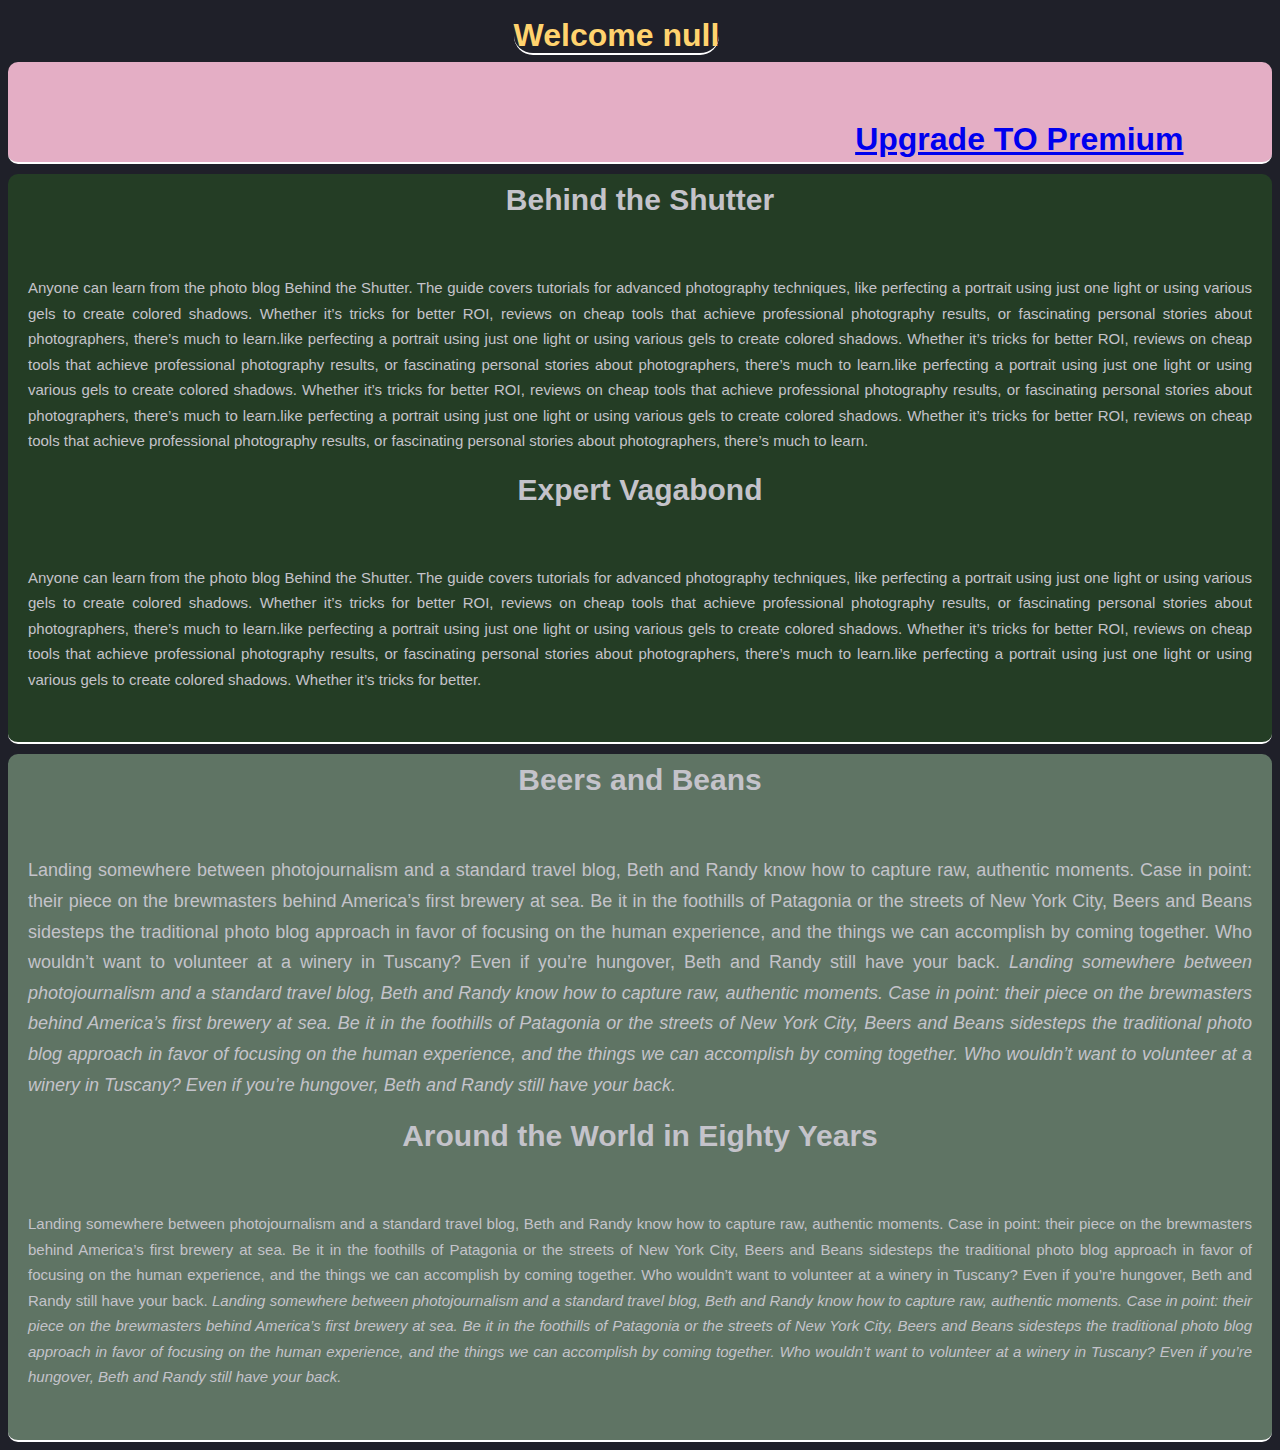
<file: public/dashboard_basic.html>
<!DOCTYPE html>
<html lang="en">
    <head>
        <meta charset="UTF-8">
        <meta http-equiv="X-UA-Compatible" content="IE=edge">
        <meta name="viewport" content="width=device-width, initial-scale=1.0">
        <link href="https://cdn.jsdelivr.net/npm/bootstrap@5.0.2/dist/css/bootstrap.min.css" rel="stylesheet" integrity="sha384-EVSTQN3/azprG1Anm3QDgpJLIm9Nao0Yz1ztcQTwFspd3yD65VohhpuuCOmLASjC" crossorigin="anonymous">
        <link rel="stylesheet" href="./style/style.css">
        <title>Main Page</title>
    </head>
    <body>
        <div class="container-fluid">
            <span class="usrnam2" id="usrname2id">jayesh</span>
            <div class="row row1">
                <a href="dis_data.html" class="upgrade_link">Upgrade TO Premium</a>
            </div>
            <div class="row row2">
                <div class="col-6">
                    <h1 class="row2-h1">Behind the Shutter</h1>
                    <span class="row2-span1">  Anyone can learn from the photo blog Behind the Shutter. The guide covers tutorials for advanced photography techniques,
                            like perfecting a portrait using just one light or using various gels to create colored shadows. Whether it’s tricks for
                            better ROI, reviews on cheap tools that achieve professional photography results, or fascinating personal stories about
                            photographers, there’s much to learn.like perfecting a portrait using just one light or using various gels to create colored shadows. Whether it’s tricks for
                            better ROI, reviews on cheap tools that achieve professional photography results, or fascinating personal stories about
                            photographers, there’s much to learn.like perfecting a portrait using just one light or using various gels to create colored shadows. Whether it’s tricks for
                            better ROI, reviews on cheap tools that achieve professional photography results, or fascinating personal stories about
                            photographers, there’s much to learn.like perfecting a portrait using just one light or using various gels to create colored shadows. Whether it’s tricks for
                            better ROI, reviews on cheap tools that achieve professional photography results, or fascinating personal stories about
                            photographers, there’s much to learn.
                    </span>
                </div>
                <div class="col-6">
                    <h1 class="row2-h2">Expert Vagabond</h1>
                    <span class="row2-span2"> Anyone can learn from the photo blog Behind the Shutter. The guide covers tutorials for
                        advanced photography techniques,
                        like perfecting a portrait using just one light or using various gels to create colored shadows. Whether it’s tricks
                        for
                        better ROI, reviews on cheap tools that achieve professional photography results, or fascinating personal stories
                        about
                        photographers, there’s much to learn.like perfecting a portrait using just one light or using various gels to create
                        colored shadows. Whether it’s tricks for
                        better ROI, reviews on cheap tools that achieve professional photography results, or fascinating personal stories
                        about
                        photographers, there’s much to learn.like perfecting a portrait using just one light or using various gels to create
                        colored shadows. Whether it’s tricks for
                        better.
                    </span>
                </div>
            </div>
            <div class="row row3" id="first_feature">
                <div class="col-6">
                    <h1 class="row3-h1">Beers and Beans</h1>
                    <span class="row3-span1"> Landing somewhere between photojournalism and a standard travel blog, Beth and Randy know how to capture raw, authentic
                        moments. Case in point: their piece on the brewmasters behind America’s first brewery at sea. Be it in the foothills of
                        Patagonia or the streets of New York City, Beers and Beans sidesteps the traditional photo blog approach in favor of
                        focusing on the human experience, and the things we can accomplish by coming together. Who wouldn’t want to volunteer at
                        a winery in Tuscany? Even if you’re hungover, Beth and Randy still have your back.
                        <i> <b>Landing somewhere between photojournalism and a standard travel blog, Beth and Randy know how to capture raw, authentic
                        moments. Case in point: their piece on the brewmasters behind America’s first brewery at sea. Be it in the foothills of
                        Patagonia or the streets of New York City, Beers and Beans sidesteps the traditional photo blog approach in favor of
                        focusing on the human experience, and the things we can accomplish by coming together. Who wouldn’t want to volunteer at
                        a winery in Tuscany? Even if you’re hungover, Beth and Randy still have your back. </b></i>
                    </span>
                </div>
                <div class="col-6">
                    <h1 class="row3-h2">Around the World in Eighty Years</h1>
                    <span class="row3-span2"> Landing somewhere between photojournalism and a standard travel blog, Beth and Randy know how
                        to capture raw, authentic
                        moments. Case in point: their piece on the brewmasters behind America’s first brewery at sea. Be it in the foothills
                        of
                        Patagonia or the streets of New York City, Beers and Beans sidesteps the traditional photo blog approach in favor of
                        focusing on the human experience, and the things we can accomplish by coming together. Who wouldn’t want to
                        volunteer at
                        a winery in Tuscany? Even if you’re hungover, Beth and Randy still have your back.
                        <i> <b>Landing somewhere between photojournalism and a standard travel blog, Beth and Randy know how to capture raw,
                                authentic
                                moments. Case in point: their piece on the brewmasters behind America’s first brewery at sea. Be it in the
                                foothills of
                                Patagonia or the streets of New York City, Beers and Beans sidesteps the traditional photo blog approach in
                                favor of
                                focusing on the human experience, and the things we can accomplish by coming together. Who wouldn’t want to
                                volunteer at
                                a winery in Tuscany? Even if you’re hungover, Beth and Randy still have your back. </b></i>
                    </span>
                </div>
            </div>
        </div>
        <script src="./basic_plan.js"></script>
    </body>
</html>
</file>
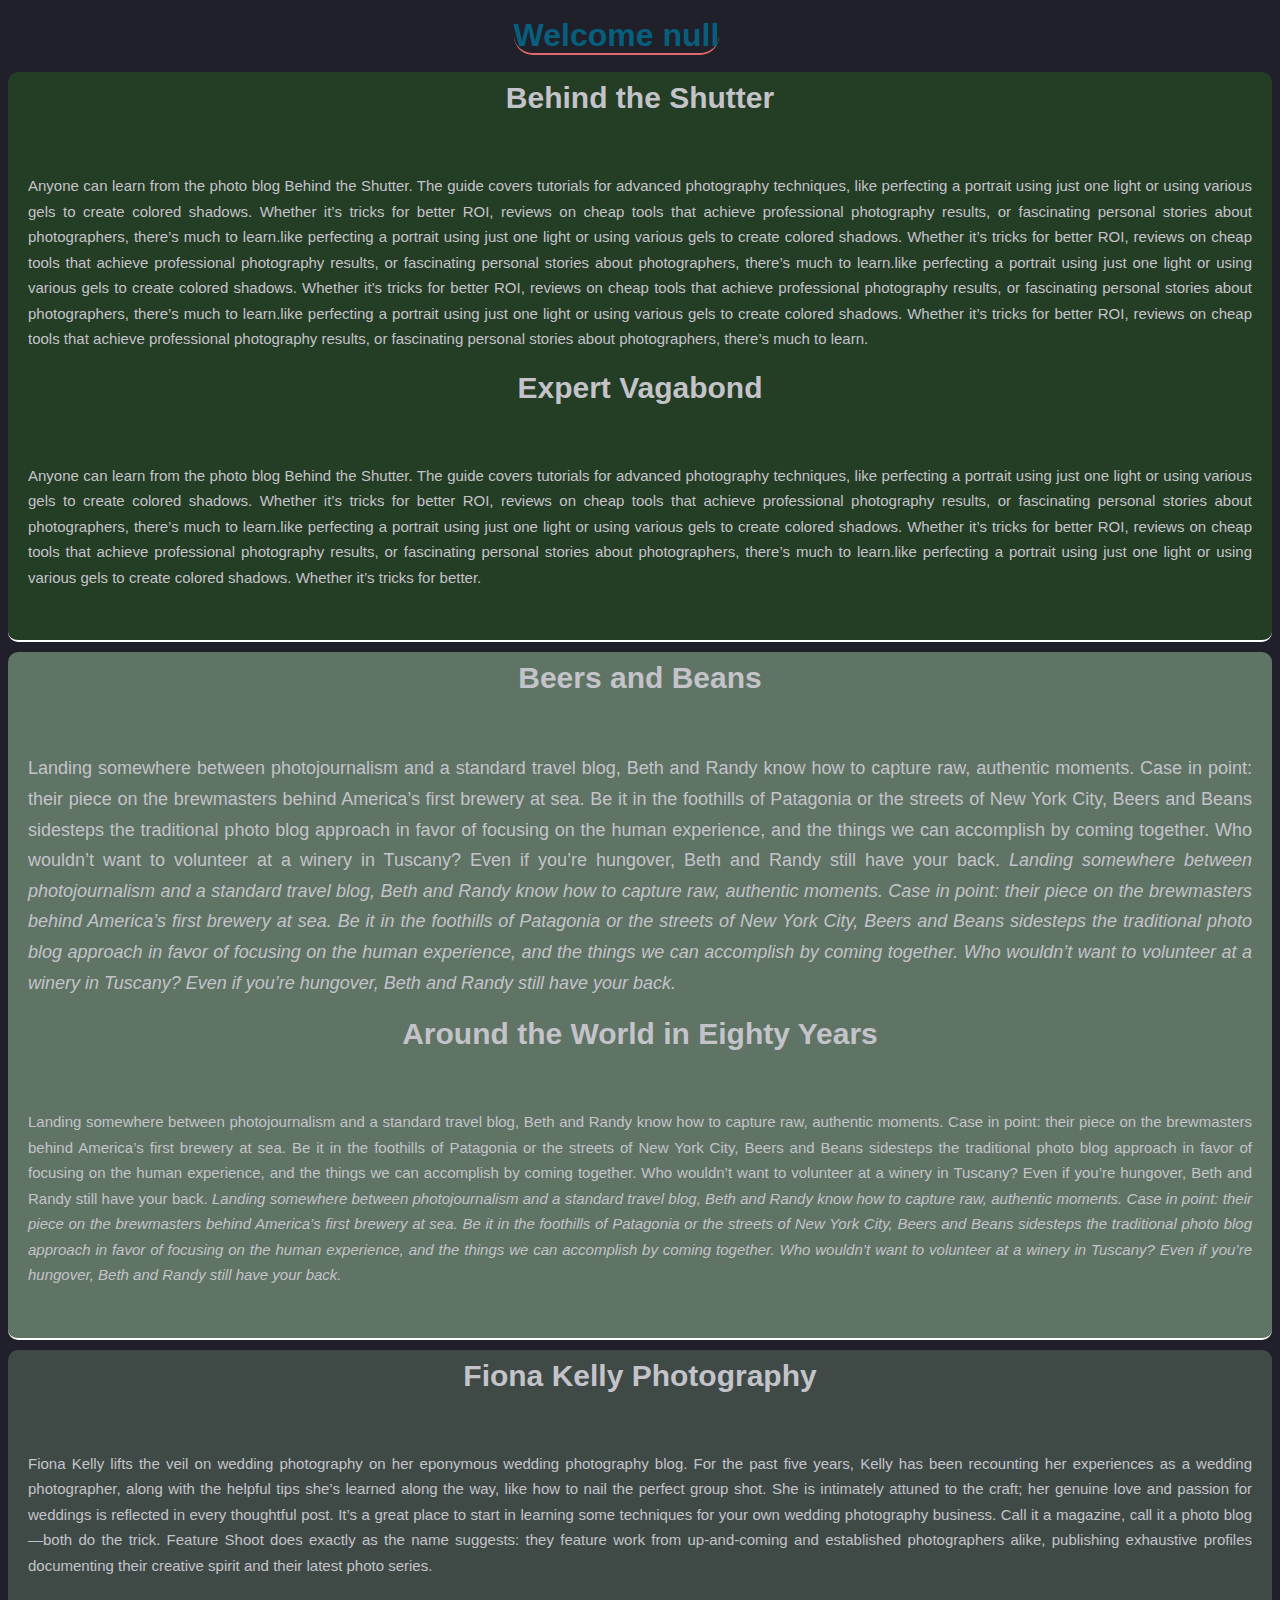
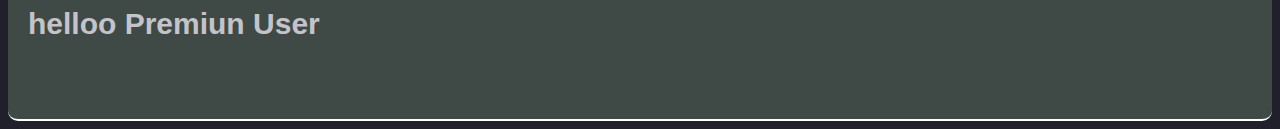
<file: public/dashboard_premium.html>
<!DOCTYPE html>
<html lang="en">
    <head>
        <meta charset="UTF-8">
        <meta http-equiv="X-UA-Compatible" content="IE=edge">
        <meta name="viewport" content="width=device-width, initial-scale=1.0">
        <link href="https://cdn.jsdelivr.net/npm/bootstrap@5.0.2/dist/css/bootstrap.min.css" rel="stylesheet" integrity="sha384-EVSTQN3/azprG1Anm3QDgpJLIm9Nao0Yz1ztcQTwFspd3yD65VohhpuuCOmLASjC" crossorigin="anonymous">
        <link rel="stylesheet" href="./style/style.css">
        <title>Main Page</title>
    </head>
    <body>
        <div class="container-fluid">
            <span class="usrnam3" id="usrname3id"></span>
            <!-- <div class="row row1">
                <a href="#" class="upgrade_link">Upgrade Plan</a>
            </div> -->
            <div class="row row2">
                <div class="col-6">
                    <h1 class="row2-h1">Behind the Shutter</h1>
                    <span class="row2-span1">  Anyone can learn from the photo blog Behind the Shutter. The guide covers tutorials for advanced photography techniques,
                            like perfecting a portrait using just one light or using various gels to create colored shadows. Whether it’s tricks for
                            better ROI, reviews on cheap tools that achieve professional photography results, or fascinating personal stories about
                            photographers, there’s much to learn.like perfecting a portrait using just one light or using various gels to create colored shadows. Whether it’s tricks for
                            better ROI, reviews on cheap tools that achieve professional photography results, or fascinating personal stories about
                            photographers, there’s much to learn.like perfecting a portrait using just one light or using various gels to create colored shadows. Whether it’s tricks for
                            better ROI, reviews on cheap tools that achieve professional photography results, or fascinating personal stories about
                            photographers, there’s much to learn.like perfecting a portrait using just one light or using various gels to create colored shadows. Whether it’s tricks for
                            better ROI, reviews on cheap tools that achieve professional photography results, or fascinating personal stories about
                            photographers, there’s much to learn.
                    </span>
                </div>
                <div class="col-6">
                    <h1 class="row2-h2">Expert Vagabond</h1>
                    <span class="row2-span2"> Anyone can learn from the photo blog Behind the Shutter. The guide covers tutorials for
                        advanced photography techniques,
                        like perfecting a portrait using just one light or using various gels to create colored shadows. Whether it’s tricks
                        for
                        better ROI, reviews on cheap tools that achieve professional photography results, or fascinating personal stories
                        about
                        photographers, there’s much to learn.like perfecting a portrait using just one light or using various gels to create
                        colored shadows. Whether it’s tricks for
                        better ROI, reviews on cheap tools that achieve professional photography results, or fascinating personal stories
                        about
                        photographers, there’s much to learn.like perfecting a portrait using just one light or using various gels to create
                        colored shadows. Whether it’s tricks for
                        better.
                    </span>
                </div>
            </div>
            <div class="row row3" id="first_feature">
                <div class="col-6">
                    <h1 class="row3-h1">Beers and Beans</h1>
                    <span class="row3-span1"> Landing somewhere between photojournalism and a standard travel blog, Beth and Randy know how to capture raw, authentic
                        moments. Case in point: their piece on the brewmasters behind America’s first brewery at sea. Be it in the foothills of
                        Patagonia or the streets of New York City, Beers and Beans sidesteps the traditional photo blog approach in favor of
                        focusing on the human experience, and the things we can accomplish by coming together. Who wouldn’t want to volunteer at
                        a winery in Tuscany? Even if you’re hungover, Beth and Randy still have your back.
                        <i> <b>Landing somewhere between photojournalism and a standard travel blog, Beth and Randy know how to capture raw, authentic
                        moments. Case in point: their piece on the brewmasters behind America’s first brewery at sea. Be it in the foothills of
                        Patagonia or the streets of New York City, Beers and Beans sidesteps the traditional photo blog approach in favor of
                        focusing on the human experience, and the things we can accomplish by coming together. Who wouldn’t want to volunteer at
                        a winery in Tuscany? Even if you’re hungover, Beth and Randy still have your back. </b></i>
                    </span>
                </div>
                <div class="col-6">
                    <h1 class="row3-h2">Around the World in Eighty Years</h1>
                    <span class="row3-span2"> Landing somewhere between photojournalism and a standard travel blog, Beth and Randy know how
                        to capture raw, authentic
                        moments. Case in point: their piece on the brewmasters behind America’s first brewery at sea. Be it in the foothills
                        of
                        Patagonia or the streets of New York City, Beers and Beans sidesteps the traditional photo blog approach in favor of
                        focusing on the human experience, and the things we can accomplish by coming together. Who wouldn’t want to
                        volunteer at
                        a winery in Tuscany? Even if you’re hungover, Beth and Randy still have your back.
                        <i> <b>Landing somewhere between photojournalism and a standard travel blog, Beth and Randy know how to capture raw,
                                authentic
                                moments. Case in point: their piece on the brewmasters behind America’s first brewery at sea. Be it in the
                                foothills of
                                Patagonia or the streets of New York City, Beers and Beans sidesteps the traditional photo blog approach in
                                favor of
                                focusing on the human experience, and the things we can accomplish by coming together. Who wouldn’t want to
                                volunteer at
                                a winery in Tuscany? Even if you’re hungover, Beth and Randy still have your back. </b></i>
                    </span>
                </div>
            </div>
            <div class="row row4" id="sec_feature">
                <div class="col-6">
                    <h1 class="row4-h1">Fiona Kelly Photography</h1>
                    <span class="row4-span1"> Fiona Kelly lifts the veil on wedding photography on her eponymous wedding photography blog. For the past five years,
                    Kelly has been recounting her experiences as a wedding photographer, along with the helpful tips she’s learned along the
                    way, like how to nail the perfect group shot. She is intimately attuned to the craft; her genuine love and passion for
                    weddings is reflected in every thoughtful post. It’s a great place to start in learning some techniques for your own
                    wedding photography business.
                    Call it a magazine, call it a photo blog—both do the trick. Feature Shoot does exactly as the name suggests: they
                    feature work from up-and-coming and established photographers alike, publishing exhaustive profiles documenting their
                    creative spirit and their latest photo series.
                    </span>
                </div>
                <div class="col-6">
                    <h1>helloo Premiun User</h1>
                </div>
            </div>
        </div>
        <script src="./premium_plan.js"></script>
    </body>
</html>
</file>
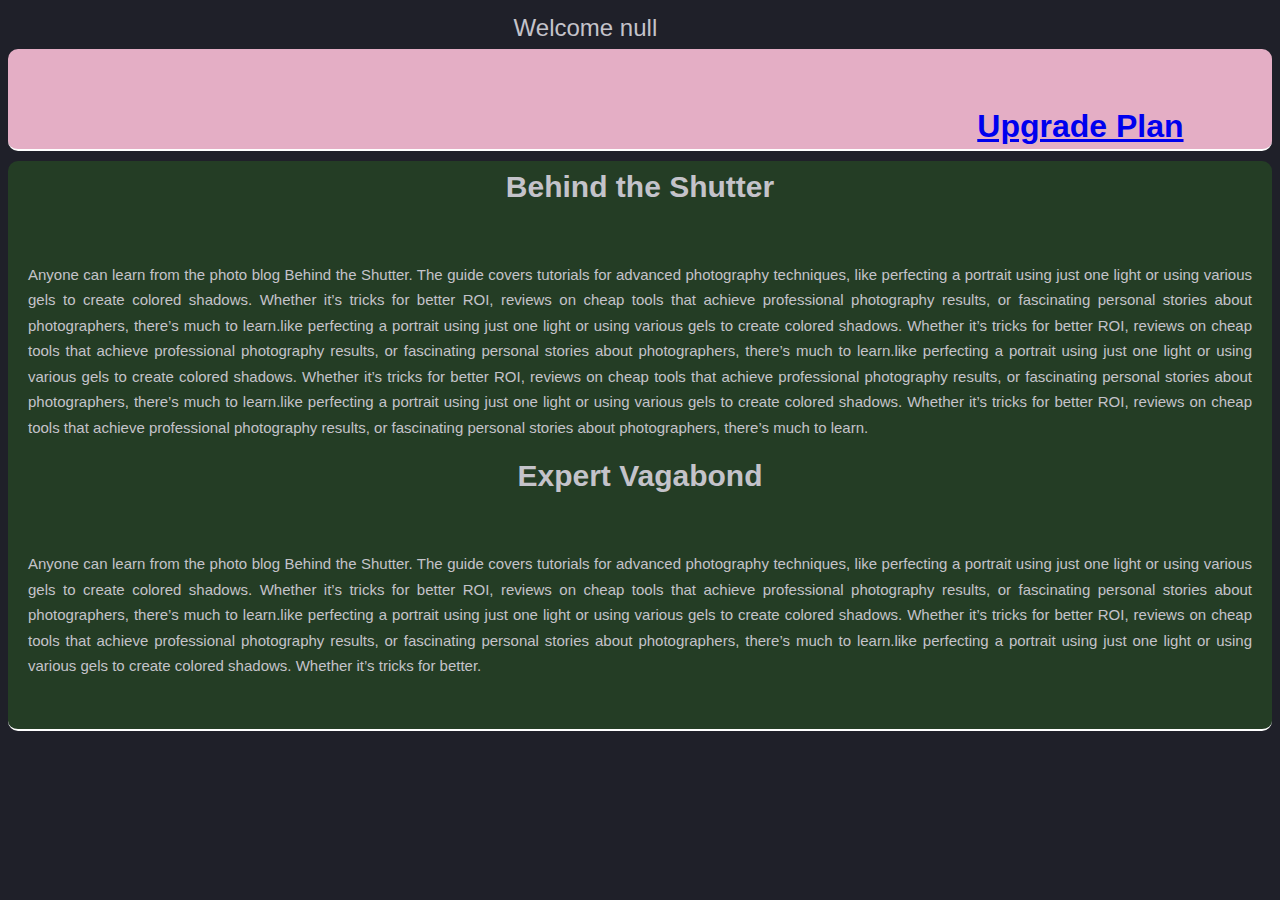
<file: public/dashboard_trial.html>
<!DOCTYPE html>
<html lang="en">
    <head>
        <meta charset="UTF-8">
        <meta http-equiv="X-UA-Compatible" content="IE=edge">
        <meta name="viewport" content="width=device-width, initial-scale=1.0">
        <link href="https://cdn.jsdelivr.net/npm/bootstrap@5.0.2/dist/css/bootstrap.min.css" rel="stylesheet" integrity="sha384-EVSTQN3/azprG1Anm3QDgpJLIm9Nao0Yz1ztcQTwFspd3yD65VohhpuuCOmLASjC" crossorigin="anonymous">
        <link rel="stylesheet" href="./style/style.css">
        <title>Main Page</title>
    </head>
    <body>
        <div class="container-fluid">
            <span class="usrname1" id="usrname1id"></span>
            <div class="row row1">
                <a href="dis_data.html" class="upgrade_link">Upgrade Plan</a>
            </div>
            <div class="row row2">
                <div class="col-6">
                    <h1 class="row2-h1">Behind the Shutter</h1>
                    <span class="row2-span1" id="abc">  Anyone can learn from the photo blog Behind the Shutter. The guide covers tutorials for advanced photography techniques,
                            like perfecting a portrait using just one light or using various gels to create colored shadows. Whether it’s tricks for
                            better ROI, reviews on cheap tools that achieve professional photography results, or fascinating personal stories about
                            photographers, there’s much to learn.like perfecting a portrait using just one light or using various gels to create colored shadows. Whether it’s tricks for
                            better ROI, reviews on cheap tools that achieve professional photography results, or fascinating personal stories about
                            photographers, there’s much to learn.like perfecting a portrait using just one light or using various gels to create colored shadows. Whether it’s tricks for
                            better ROI, reviews on cheap tools that achieve professional photography results, or fascinating personal stories about
                            photographers, there’s much to learn.like perfecting a portrait using just one light or using various gels to create colored shadows. Whether it’s tricks for
                            better ROI, reviews on cheap tools that achieve professional photography results, or fascinating personal stories about
                            photographers, there’s much to learn.
                    </span>
                </div>
                <div class="col-6">
                    <h1 class="row2-h2">Expert Vagabond</h1>
                    <span class="row2-span2"> Anyone can learn from the photo blog Behind the Shutter. The guide covers tutorials for
                        advanced photography techniques,
                        like perfecting a portrait using just one light or using various gels to create colored shadows. Whether it’s tricks
                        for
                        better ROI, reviews on cheap tools that achieve professional photography results, or fascinating personal stories
                        about
                        photographers, there’s much to learn.like perfecting a portrait using just one light or using various gels to create
                        colored shadows. Whether it’s tricks for
                        better ROI, reviews on cheap tools that achieve professional photography results, or fascinating personal stories
                        about
                        photographers, there’s much to learn.like perfecting a portrait using just one light or using various gels to create
                        colored shadows. Whether it’s tricks for
                        better.
                    </span>
                </div>
            </div>
        </div>
        <script src="./trial_plan.js"></script>
    </body>
</html>
</file>
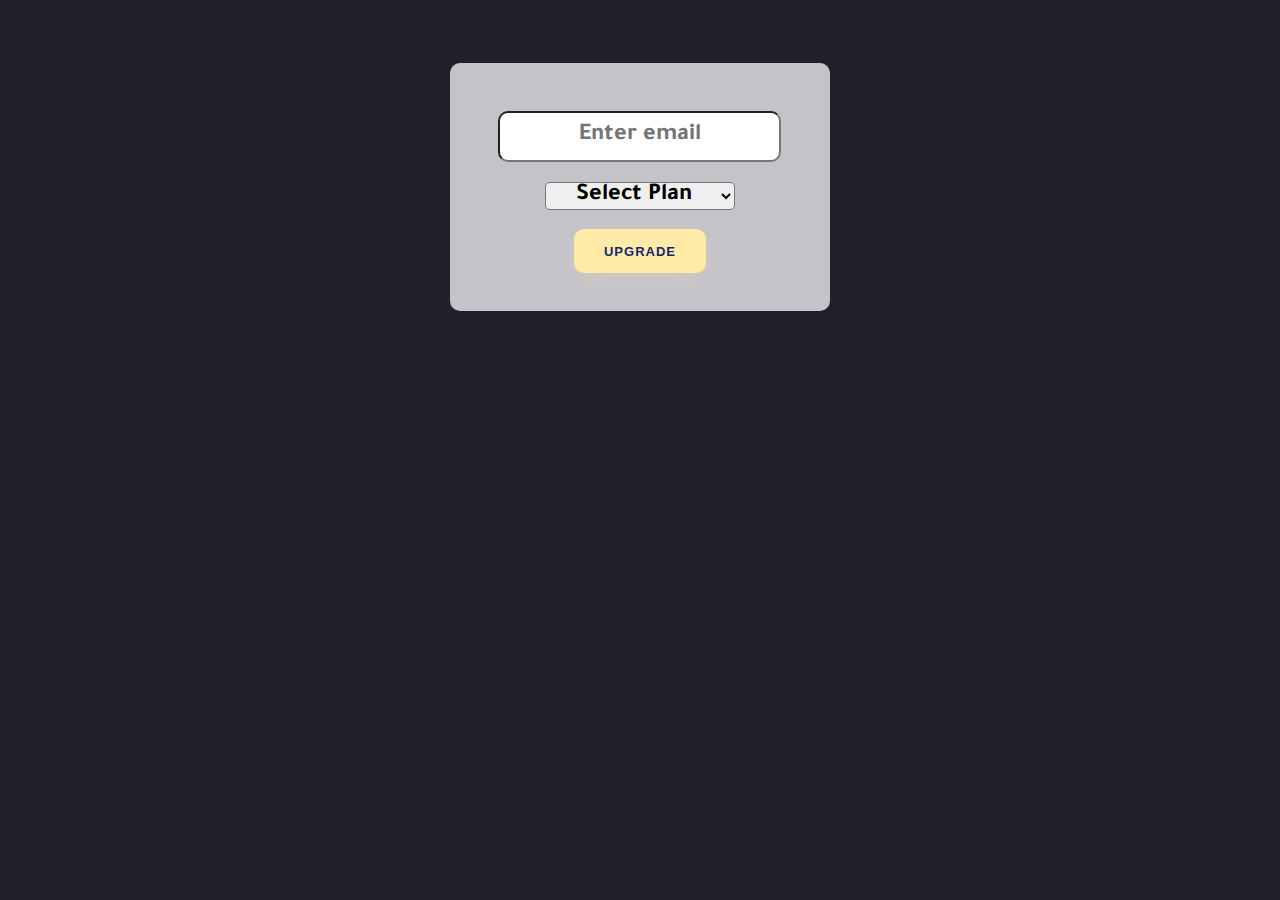
<file: public/dis_data.html>
<!DOCTYPE html>
<html lang="en">
    <head>
        <meta charset="UTF-8">
        <meta http-equiv="X-UA-Compatible" content="IE=edge">
        <meta name="viewport" content="width=device-width, initial-scale=1.0">
        <link href="https://cdn.jsdelivr.net/npm/bootstrap@5.0.2/dist/css/bootstrap.min.css" rel="stylesheet"
            integrity="sha384-EVSTQN3/azprG1Anm3QDgpJLIm9Nao0Yz1ztcQTwFspd3yD65VohhpuuCOmLASjC" crossorigin="anonymous">
        <link rel="preconnect" href="https://fonts.googleapis.com">
        <link rel="preconnect" href="https://fonts.gstatic.com" crossorigin>
        <link href="https://fonts.googleapis.com/css2?family=Alfa+Slab+One&family=Dancing+Script&family=Quicksand:wght@300&family=Rubik+Moonrocks&family=Space+Mono:ital@0;1&family=Syne+Mono&family=Tajawal:wght@300&display=swap"
        rel="stylesheet">
        <link rel="stylesheet" href="./style/style.css">
        <title>Plans</title>
    </head>
    <body>
        <div class="plans-div">
            <div class="email-box-upgrade">
                <input type="email" class="form-control" id="upgrade_email" aria-describedby="emailHelp" placeholder="Enter email">
            </div>
            <div class="select-div">
                <select class="form-select form-select-lg mb-3 select-tag" aria-label=".form-select-lg example" id="plan_value">
                    <option selected value="">Select Plan</option>
                    <option value="basic">Basic Plan</option>
                    <option value="premium">Premium Plan</option>
                </select>
                <div class="upgrade-div">
                    <button type="button" class="btn btn-success" id="upgrade">Upgrade</button>
                </div>
            </div>
        </div>
        <script src="./upgrade_plan.js"></script>
    </body>
</html>
</file>
<file: public/style/style.css>
body{
    background-color:cadetblue ;
}

.usrname1{
    text-align: justify;
    margin-left: 40%;
    font-size: x-large;
}

.usrnam2{
    text-align: justify;
    margin-left: 40%;
    font-size: xx-large;
    color: #FFD36E;
    font-weight: bold;
    border-radius: 20px;
    border-bottom: 2px solid white;
}

.usrnam3 {
    text-align: justify;
    margin-left: 40%;
    font-size: xx-large;
    color: #085E7D;
    font-weight: bold;
    border-radius: 20px;
    border-bottom: 2px solid rgb(224, 105, 105);
}

table{
    /* border: 2px solid black; */
    height: 500px;
    width: 800px;
    margin: auto;
    margin-top: 200px;
    border-radius: 30px;
    background-color:rgb(31, 139, 143);
    box-shadow: 7px 7px 0.8px black;
}
.pic{
    text-align: center;
    font-size: x-large;
}
td{
    /* border: 2px solid black; */
    border-radius: 350px;
    opacity: 0.7;
    
}
.pic{
    background-color: cornsilk;
    /* background-image: url(../img/ip.jpeg); */
    width: 450px;
    box-shadow: 3px 3px 0.5px black;
}
.welcome{
    text-align: center;
    font-family: 'Franklin Gothic Medium', 'Arial Narrow', Arial, sans-serif;
    font-weight: bold;
    font-size: x-large;
    vertical-align: bottom;
    border-bottom: 3px solid red;
    padding-right: 10px;
}

.user{
    text-align: center;
    height: 80px;
}
.user-text{
    margin-left: 10px;
    height: 40px;
    width: 250px;
    border-radius: 10px;
    font-size: x-large;
}

.password{
    vertical-align: top;
    text-align: center;
    height: 80px;

}
.user-password{
    margin-left: 10px;
    height: 40px;
    width: 250px;
    border-radius: 10px;
    font-size: x-large;
}

.button{
    vertical-align: top;
    text-align: center;
}
.login{
    height: 40px;
    width: 150px;
    border-radius: 10px;
    font-size: larger;
    font-style: italic;
}

.signup{
    font-size: larger;
}
.signup:hover{
    color: red;
}

.login:hover{
    background-color: rgb(107, 158, 199);
    opacity: 0.9;
}


/* Please ❤ this if you like it! */


@import url('https://fonts.googleapis.com/css?family=Poppins:400,500,600,700,800,900');

body {
    font-family: 'Poppins', sans-serif;
    font-weight: 300;
    font-size: 15px;
    line-height: 1.7;
    color: #c4c3ca;
    background-color: #1f2029;
    overflow-x: hidden;
}

a {
    cursor: pointer;
    transition: all 200ms linear;
}

a:hover {
    text-decoration: none;
}

.link {
    color: #c4c3ca;
}

.link:hover {
    color: #ffeba7;
}

p {
    font-weight: 500;
    font-size: 14px;
    line-height: 1.7;
}

h4 {
    font-weight: 600;
}

h6 span {
    padding: 0 20px;
    text-transform: uppercase;
    font-weight: 700;
}

.section {
    position: relative;
    width: 100%;
    display: block;
}

.full-height {
    min-height: 100vh;
}

[type="checkbox"]:checked,
[type="checkbox"]:not(:checked) {
    position: absolute;
    left: -9999px;
}

.checkbox:checked+label,
.checkbox:not(:checked)+label {
    position: relative;
    display: block;
    text-align: center;
    width: 60px;
    height: 16px;
    border-radius: 8px;
    padding: 0;
    margin: 10px auto;
    cursor: pointer;
    background-color: #ffeba7;
}

.checkbox:checked+label:before,
.checkbox:not(:checked)+label:before {
    position: absolute;
    display: block;
    width: 36px;
    height: 36px;
    border-radius: 50%;
    color: #ffeba7;
    background-color: #102770;
    font-family: 'unicons';
    content: '\eb4f';
    z-index: 20;
    top: -10px;
    left: -10px;
    line-height: 36px;
    text-align: center;
    font-size: 24px;
    transition: all 0.5s ease;
}

.checkbox:checked+label:before {
    transform: translateX(44px) rotate(-270deg);
}


.card-3d-wrap {
    position: relative;
    width: 440px;
    max-width: 100%;
    height: 400px;
    -webkit-transform-style: preserve-3d;
    transform-style: preserve-3d;
    perspective: 800px;
    margin-top: 60px;
}

.card-3d-wrapper {
    width: 100%;
    height: 100%;
    position: absolute;
    top: 0;
    left: 0;
    -webkit-transform-style: preserve-3d;
    transform-style: preserve-3d;
    transition: all 600ms ease-out;
}

.card-front,
.card-back {
    width: 100%;
    height: 100%;
    background-color: #2a2b38;
    background-image: url('https://s3-us-west-2.amazonaws.com/s.cdpn.io/1462889/pat.svg');
    background-position: bottom center;
    background-repeat: no-repeat;
    background-size: 300%;
    position: absolute;
    border-radius: 6px;
    left: 0;
    top: 0;
    -webkit-transform-style: preserve-3d;
    transform-style: preserve-3d;
    -webkit-backface-visibility: hidden;
    -moz-backface-visibility: hidden;
    -o-backface-visibility: hidden;
    backface-visibility: hidden;
}

.card-back {
    transform: rotateY(180deg);
}

.checkbox:checked~.card-3d-wrap .card-3d-wrapper {
    transform: rotateY(180deg);
}

.center-wrap {
    position: absolute;
    width: 100%;
    padding: 0 35px;
    top: 50%;
    left: 0;
    transform: translate3d(0, -50%, 35px) perspective(100px);
    z-index: 20;
    display: block;
}


.form-group {
    position: relative;
    display: block;
    margin: 0;
    padding: 0;
}

.form-style {
    padding: 13px 20px;
    padding-left: 55px;
    height: 48px;
    width: 100%;
    font-weight: 500;
    border-radius: 4px;
    font-size: 14px;
    line-height: 22px;
    letter-spacing: 0.5px;
    outline: none;
    color: #c4c3ca;
    background-color: #1f2029;
    border: none;
    -webkit-transition: all 200ms linear;
    transition: all 200ms linear;
    box-shadow: 0 4px 8px 0 rgba(21, 21, 21, .2);
}

.form-style:focus,
.form-style:active {
    border: none;
    outline: none;
    box-shadow: 0 4px 8px 0 rgba(21, 21, 21, .2);
}

.input-icon {
    position: absolute;
    top: 0;
    left: 18px;
    height: 48px;
    font-size: 24px;
    line-height: 48px;
    text-align: left;
    color: #ffeba7;
    -webkit-transition: all 200ms linear;
    transition: all 200ms linear;
}

.form-group input:-ms-input-placeholder {
    color: #c4c3ca;
    opacity: 0.7;
    -webkit-transition: all 200ms linear;
    transition: all 200ms linear;
}

.form-group input::-moz-placeholder {
    color: #c4c3ca;
    opacity: 0.7;
    -webkit-transition: all 200ms linear;
    transition: all 200ms linear;
}

.form-group input:-moz-placeholder {
    color: #c4c3ca;
    opacity: 0.7;
    -webkit-transition: all 200ms linear;
    transition: all 200ms linear;
}

.form-group input::-webkit-input-placeholder {
    color: #c4c3ca;
    opacity: 0.7;
    -webkit-transition: all 200ms linear;
    transition: all 200ms linear;
}

.form-group input:focus:-ms-input-placeholder {
    opacity: 0;
    -webkit-transition: all 200ms linear;
    transition: all 200ms linear;
}

.form-group input:focus::-moz-placeholder {
    opacity: 0;
    -webkit-transition: all 200ms linear;
    transition: all 200ms linear;
}

.form-group input:focus:-moz-placeholder {
    opacity: 0;
    -webkit-transition: all 200ms linear;
    transition: all 200ms linear;
}

.form-group input:focus::-webkit-input-placeholder {
    opacity: 0;
    -webkit-transition: all 200ms linear;
    transition: all 200ms linear;
}

.btn {
    border-radius: 4px;
    height: 44px;
    font-size: 13px;
    font-weight: 600;
    text-transform: uppercase;
    -webkit-transition: all 200ms linear;
    transition: all 200ms linear;
    padding: 0 30px;
    letter-spacing: 1px;
    display: -webkit-inline-flex;
    display: -ms-inline-flexbox;
    display: inline-flex;
    -webkit-align-items: center;
    -moz-align-items: center;
    -ms-align-items: center;
    align-items: center;
    -webkit-justify-content: center;
    -moz-justify-content: center;
    -ms-justify-content: center;
    justify-content: center;
    -ms-flex-pack: center;
    text-align: center;
    border: none;
    background-color: #ffeba7;
    color: #102770;
    box-shadow: 0 8px 24px 0 rgba(255, 235, 167, .2);
}

.btn:active,
.btn:focus {
    background-color: #102770;
    color: #ffeba7;
    box-shadow: 0 8px 24px 0 rgba(16, 39, 112, .2);
}

.btn:hover {
    background-color: #102770;
    color: #ffeba7;
    box-shadow: 0 8px 24px 0 rgba(16, 39, 112, .2);
}




.logo {
    position: absolute;
    top: 30px;
    right: 30px;
    display: block;
    z-index: 100;
    transition: all 250ms linear;
}

.logo img {
    height: 26px;
    width: auto;
    display: block;
}


.select-role-register{
    margin-top: 10px;
    background-color: #1f2029;
    color: wheat;
    border: none;
    font-size: medium;
    text-align: center;
    opacity: 0.7;
}



/* dis data html */

.select-tag{
    margin-top: 10%;
    width: 50%;
    margin: auto;
    border-radius: 5px;
    text-align: center;
    font-weight: bold;
    font-size: x-large;
    
    font-family: 'Alfa Slab One',cursive;
    font-family: 'Dancing Script',cursive;
    font-family: 'Quicksand',sans-serif;
    font-family: 'Rubik Moonrocks',cursive;
    font-family: 'Space Mono', monospace;
    font-family: 'Syne Mono', monospace;
    font-family: 'Tajawal',sans-serif;
}


.upgrade-div{
    margin: auto;
    text-align: center;
    margin-bottom: 10px;
}

.plans-div{
    text-align: center;
    margin: auto;
    width: 30%;
    background-color:#c4c3ca;
    margin-top: 5%;
    padding-top: 10px;
    border-radius: 10px;
}

#upgrade{
    margin-top: 5%;
    margin-bottom: 10%;
    border-radius: 10px;
}

.select-div{
    margin-top: 5%;
}

#upgrade_email{
    /* margin-top: 10%; */
    /* background-color: #2a2b38; */
    height: 45px;
    font-size: x-large;
    font-weight: bold;
    border-radius: 10px;
    text-align: center;

    font-family: 'Alfa Slab One',
    cursive;
    font-family: 'Dancing Script',
    cursive;
    font-family: 'Quicksand',
    sans-serif;
    font-family: 'Rubik Moonrocks',
    cursive;
    font-family: 'Space Mono',
    monospace;
    font-family: 'Syne Mono',
    monospace;
    font-family: 'Tajawal',
    sans-serif;
}

.email-box-upgrade{
    width: 85%;
    margin: auto;
    margin-top: 10%;

}


/* MAIN PAGE . HTML */

.row1{
    /* height: 30%; */
    height: 100px;
    background-color: #E4AEC5;
    border-radius: 10px;
    border-bottom: 2px solid white;
}

.row2{
    /* height: 500px; */
    background-color:#243D25;
    border-radius: 10px;
    border-bottom: 2px solid white;
    /* display: none; */
    padding-bottom: 50px;
    padding-left: 20px;
    padding-right: 20px;
    text-align: justify;
}

.row3{
    /* height: 500px; */
    background-color: #5F7464;
    border-radius: 10px;
    border-bottom: 2px solid white;
        padding-bottom: 50px;
        padding-left: 20px;
        padding-right: 20px;
        text-align: justify;

    /* display: none; */
}
.row4{
    /* height: 500px; */
    background-color: #5f746480;
    border-radius: 10px;
    border-bottom: 2px solid white;
    padding-bottom: 50px;
    padding-left: 20px;
    padding-right: 20px;
    text-align: justify;

    /* display: none; */
}

.upgrade_link{
    font-size: xx-large;
    /* border: 2px solid black; */
    float: right;
    /* text-align: center; */
    margin-right: 7%;
    height: auto;
    width: auto;
    text-align: center;
    margin-top: 50px;
    margin-left: 2%;
    font-weight: bold;
}


.row2-span1{
    text-align: justify;
}

.row2-h1{
    margin-top: 10px;
    margin-bottom: 50px;
    text-align: center;
}

.row2-span2 {
    text-align: justify;
}

.row2-h2 {
    margin-top: 10px;
    margin-bottom: 50px;
    text-align: center;
}

.row3-span1 {
    text-align: justify;
    font-size: larger;
}

.row3-h1 {
    margin-top: 10px;
    margin-bottom: 50px;
    text-align: center;
}

.row3-span2 {
    text-align: justify;
}

.row3-h2 {
    margin-top: 10px;
    margin-bottom: 50px;
    text-align: center;
}

.row4-span1 {
    text-align: justify;
}

.row4-h1 {
    margin-top: 10px;
    margin-bottom: 50px;
    text-align: center;
}
</file>
